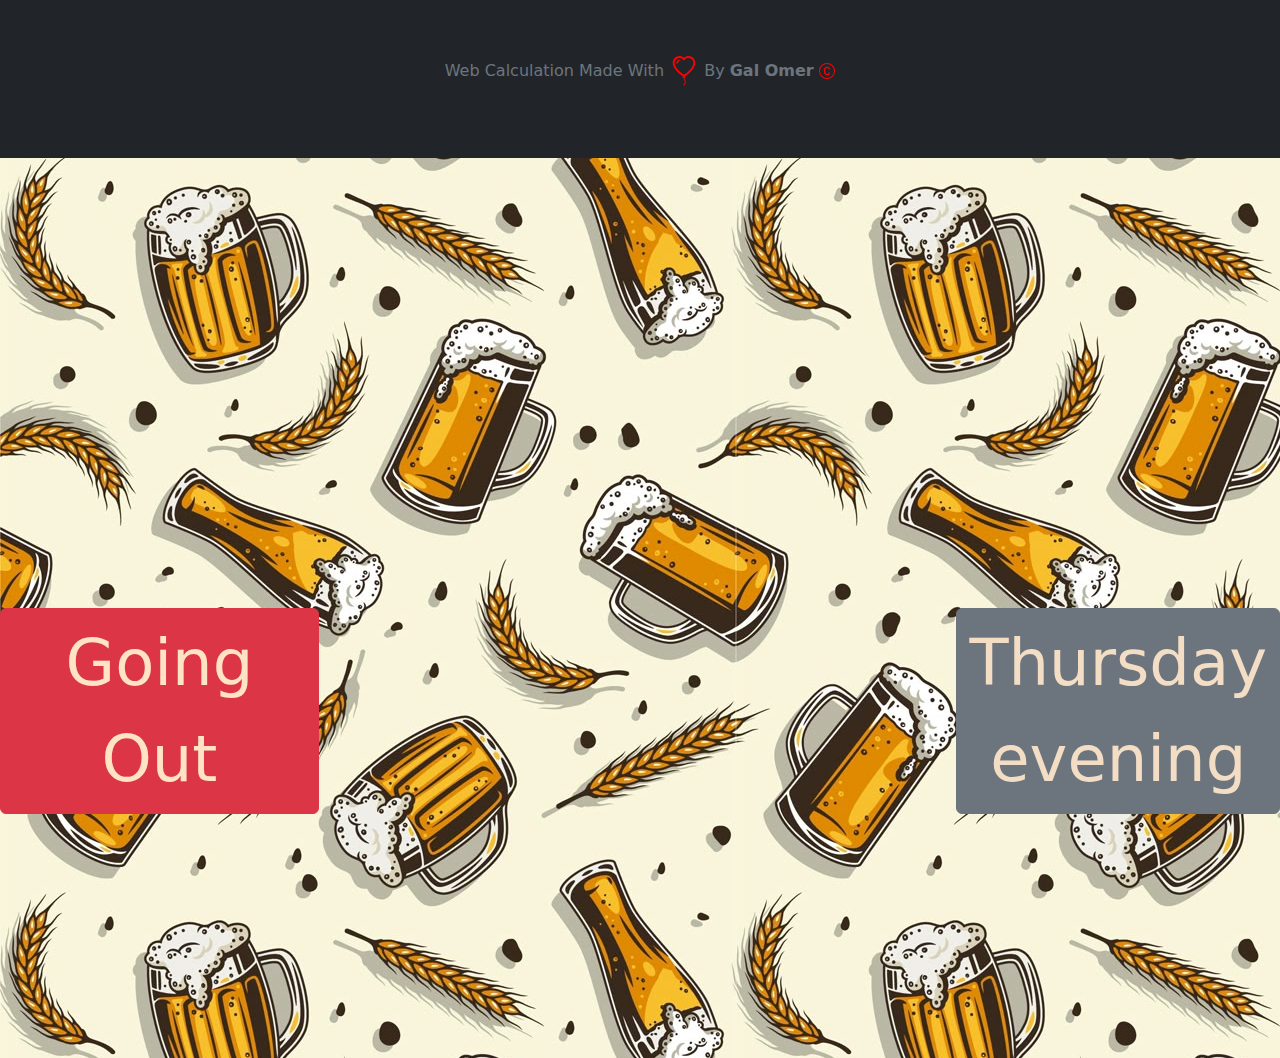
<file: index.html>
<!DOCTYPE html>
<html lang="en">
<head>
    <meta charset="UTF-8">
    <meta name="viewport" content="width=device-width, initial-scale=1.0">
    <link rel="stylesheet" type="text/css" href="nightOut.css">
    <link href="https://cdn.jsdelivr.net/npm/bootstrap@5.3.3/dist/css/bootstrap.min.css" rel="stylesheet" integrity="sha384-QWTKZyjpPEjISv5WaRU9OFeRpok6YctnYmDr5pNlyT2bRjXh0JMhjY6hW+ALEwIH" crossorigin="anonymous">
    <title>Night Out</title>
</head>
<body class="body1">
    <!-- Header -->
  <header class="p-5 text-bg-dark">
          <ul class="nav col-12 col-lg-auto me-lg-auto mb-2 justify-content-center mb-md-0">
            <li><p class="nav-link text-secondary">Web Calculation Made With <svg xmlns="http://www.w3.org/2000/svg" width="30" height="30" fill="currentColor" class="bi bi-balloon-heart" viewBox="0 0 16 16">
              <path fill-rule="evenodd" d="m8 2.42-.717-.737c-1.13-1.161-3.243-.777-4.01.72-.35.685-.451 1.707.236 3.062C4.16 6.753 5.52 8.32 8 10.042c2.479-1.723 3.839-3.29 4.491-4.577.687-1.355.587-2.377.236-3.061-.767-1.498-2.88-1.882-4.01-.721zm-.49 8.5c-10.78-7.44-3-13.155.359-10.063q.068.062.132.129.065-.067.132-.129c3.36-3.092 11.137 2.624.357 10.063l.235.468a.25.25 0 1 1-.448.224l-.008-.017c.008.11.02.202.037.29.054.27.161.488.419 1.003.288.578.235 1.15.076 1.629-.157.469-.422.867-.588 1.115l-.004.007a.25.25 0 1 1-.416-.278c.168-.252.4-.6.533-1.003.133-.396.163-.824-.049-1.246l-.013-.028c-.24-.48-.38-.758-.448-1.102a3 3 0 0 1-.052-.45l-.04.08a.25.25 0 1 1-.447-.224l.235-.468ZM6.013 2.06c-.649-.18-1.483.083-1.85.798-.131.258-.245.689-.08 1.335.063.244.414.198.487-.043.21-.697.627-1.447 1.359-1.692.217-.073.304-.337.084-.398"/>
            </svg> By <strong> Gal Omer </strong> <svg xmlns="http://www.w3.org/2000/svg" width="16" height="16" fill="currentColor" class="bi bi-c-circle" viewBox="0 0 16 16">
              <path d="M1 8a7 7 0 1 0 14 0A7 7 0 0 0 1 8m15 0A8 8 0 1 1 0 8a8 8 0 0 1 16 0M8.146 4.992c-1.212 0-1.927.92-1.927 2.502v1.06c0 1.571.703 2.462 1.927 2.462.979 0 1.641-.586 1.729-1.418h1.295v.093c-.1 1.448-1.354 2.467-3.03 2.467-2.091 0-3.269-1.336-3.269-3.603V7.482c0-2.261 1.201-3.638 3.27-3.638 1.681 0 2.935 1.054 3.029 2.572v.088H9.875c-.088-.879-.768-1.512-1.729-1.512"/>
            </svg> </p></li>
          </ul>
  </header>
<!-- Main Container -->
 <div class="mainContainer">
  <div class="box box1"></div>
  <div class="box box2"></div>
  <div class="box box3"></div>
  <div class="box box4"></div>
  <div class="box box5"></div>
  <div class="box box6"></div>
  <div class="box box7"></div>
  <div class="box box8"></div>
  <div class="box btn btn-danger"><a class="txtBtnHome" href="/nightOut/newPlace.html" style="text-decoration: none; color: bisque; ;">Going Out</a>
  </div>
  <div class="box box10"></div>
  <div class="box box11"></div>
  <div class="box btn btn-secondary">
    <a class="txtBtnHome" href="/nightOut/usualPlace.html" style="text-decoration: none; color: #f3dec5;">Thursday evening</a>
  </div>  
  <div class="box box13"></div>
  <div class="box box14"></div>
  <div class="box box15"></div>
  <div class="box box16"></div>

</div>

</body>
</html>
</file>
<file: nightOut.css>
/* ////////////////////////////////////////////////////body----1/////////////////////////////////////////////////// */
.mainContainer {
    background-image: url(./images&logo/Seamless\ pattern\ wallpaper\ with\ beer\ mug\,\ barley\ for\ design.jpeg);
    height: 100vh;
    display: grid;
    grid-template-columns: 1fr 1fr 1fr 1fr;
    grid-template-rows: repeat(4, 1fr);
    /* animation: gradient-animation 20s ease infinite; */
}

.txtBtnHome {
    font-size: 4rem;
}

.bi {
    color: red;
}

/* ////////////////////////////////////////////////body----2/////////////////////////////////////////////////////// */
.mainContainer2 {
    background-image: url(./images&logo/Black\ And\ Orange\ Illustrative\ Bar\ &\ Restaurant\ Logo.png);
    height: 100vh;
    display: grid;
    grid-template-columns: 1fr 1fr 1fr 1fr;
    grid-template-rows: repeat(4, 1fr);
    animation: gradient-animation 20s ease infinite;
}

/* ////////////////////////////////////////////////body----3/////////////////////////////////////////////////////// */

.mainContainerNewPub {
    background-image: url(./images&logo/Beer\ Poster.jpeg);
    height: 100vh;
    display: grid;
    grid-template-columns: 1fr 1fr 1fr 1fr;
    grid-template-rows: repeat(4, 1fr);
    animation: gradient-animation 20s ease infinite;
}

.box {
    height: fit-content;
    width: auto;
    display: flex;
    justify-content: center;
    align-items: center;
}

/* buttons size and swing */
#beer {
    height: 10rem;
}
 @-webkit-keyframes swing
{
            15%
            {
                -webkit-transform: translateX(5px);
                transform: translateX(5px);
            }
            30%
            {
                -webkit-transform: translateX(-5px);
                transform: translateX(-5px);
            } 
            50%
            {
                -webkit-transform: translateX(3px);
                transform: translateX(3px);
            }
            65%
            {
                -webkit-transform: translateX(-3px);
                transform: translateX(-3px);
            }
            80%
            {
                -webkit-transform: translateX(2px);
                transform: translateX(2px);
            }
            100%
            {
                -webkit-transform: translateX(0);
                transform: translateX(0);
            }
}
@keyframes swing
{
            15%
            {
                -webkit-transform: translateX(5px);
                transform: translateX(5px);
            }
            30%
            {
                -webkit-transform: translateX(-5px);
                transform: translateX(-5px);
            }
            50%
            {
                -webkit-transform: translateX(3px);
                transform: translateX(3px);
            }
            65%
            {
                -webkit-transform: translateX(-3px);
                transform: translateX(-3px);
            }
            80%
            {
                -webkit-transform: translateX(2px);
                transform: translateX(2px);
            }
            100%
            {
                -webkit-transform: translateX(0);
                transform: translateX(0);
            }
}       
#beer:hover
{
    -webkit-animation: swing 1s ease;
    animation: swing 1s ease;
    -webkit-animation-iteration-count: 1;
    animation-iteration-count: 1;
}

#shot {
    height: 10rem;
}   
 @-webkit-keyframes swing
{
            15%
            {
                -webkit-transform: translateX(5px);
                transform: translateX(5px);
            }
            30%
            {
                -webkit-transform: translateX(-5px);
                transform: translateX(-5px);
            } 
            50%
            {
                -webkit-transform: translateX(3px);
                transform: translateX(3px);
            }
            65%
            {
                -webkit-transform: translateX(-3px);
                transform: translateX(-3px);
            }
            80%
            {
                -webkit-transform: translateX(2px);
                transform: translateX(2px);
            }
            100%
            {
                -webkit-transform: translateX(0);
                transform: translateX(0);
            }
}
@keyframes swing
{
            15%
            {
                -webkit-transform: translateX(5px);
                transform: translateX(5px);
            }
            30%
            {
                -webkit-transform: translateX(-5px);
                transform: translateX(-5px);
            }
            50%
            {
                -webkit-transform: translateX(3px);
                transform: translateX(3px);
            }
            65%
            {
                -webkit-transform: translateX(-3px);
                transform: translateX(-3px);
            }
            80%
            {
                -webkit-transform: translateX(2px);
                transform: translateX(2px);
            }
            100%
            {
                -webkit-transform: translateX(0);
                transform: translateX(0);
            }
}
#shot:hover
{
    -webkit-animation: swing 1s ease;
    animation: swing 1s ease;
    -webkit-animation-iteration-count: 1;
    animation-iteration-count: 1;
}
    
#food {
    height: 10rem;
} 
 @-webkit-keyframes swing
{
            15%
            {
                -webkit-transform: translateX(5px);
                transform: translateX(5px);
            }
            30%
            {
                -webkit-transform: translateX(-5px);
                transform: translateX(-5px);
            } 
            50%
            {
                -webkit-transform: translateX(3px);
                transform: translateX(3px);
            }
            65%
            {
                -webkit-transform: translateX(-3px);
                transform: translateX(-3px);
            }
            80%
            {
                -webkit-transform: translateX(2px);
                transform: translateX(2px);
            }
            100%
            {
                -webkit-transform: translateX(0);
                transform: translateX(0);
            }
}
@keyframes swing
{
            15%
            {
                -webkit-transform: translateX(5px);
                transform: translateX(5px);
            }
            30%
            {
                -webkit-transform: translateX(-5px);
                transform: translateX(-5px);
            }
            50%
            {
                -webkit-transform: translateX(3px);
                transform: translateX(3px);
            }
            65%
            {
                -webkit-transform: translateX(-3px);
                transform: translateX(-3px);
            }
            80%
            {
                -webkit-transform: translateX(2px);
                transform: translateX(2px);
            }
            100%
            {
                -webkit-transform: translateX(0);
                transform: translateX(0);
            }
}
#food:hover
{
    -webkit-animation: swing 1s ease;
    animation: swing 1s ease;
    -webkit-animation-iteration-count: 1;
    animation-iteration-count: 1;
}

#tip {
    height: 10rem;
}
 @-webkit-keyframes swing
{
            15%
            {
                -webkit-transform: translateX(5px);
                transform: translateX(5px);
            }
            30%
            {
                -webkit-transform: translateX(-5px);
                transform: translateX(-5px);
            } 
            50%
            {
                -webkit-transform: translateX(3px);
                transform: translateX(3px);
            }
            65%
            {
                -webkit-transform: translateX(-3px);
                transform: translateX(-3px);
            }
            80%
            {
                -webkit-transform: translateX(2px);
                transform: translateX(2px);
            }
            100%
            {
                -webkit-transform: translateX(0);
                transform: translateX(0);
            }
}
@keyframes swing
{
            15%
            {
                -webkit-transform: translateX(5px);
                transform: translateX(5px);
            }
            30%
            {
                -webkit-transform: translateX(-5px);
                transform: translateX(-5px);
            }
            50%
            {
                -webkit-transform: translateX(3px);
                transform: translateX(3px);
            }
            65%
            {
                -webkit-transform: translateX(-3px);
                transform: translateX(-3px);
            }
            80%
            {
                -webkit-transform: translateX(2px);
                transform: translateX(2px);
            }
            100%
            {
                -webkit-transform: translateX(0);
                transform: translateX(0);
            }
}       
#tip:hover
{
    -webkit-animation: swing 1s ease;
    animation: swing 1s ease;
    -webkit-animation-iteration-count: 1;
    animation-iteration-count: 1;
}

#Payment {
    font-size: 10rem;
    color: rgb(233, 67, 12);
}

#new_Payment {
    font-size: 10rem;
    color: rgb(0, 242, 250);
}





























/* ////////////////////////////////////////////////////body----3/////////////////////////////////////////////////// */
</file>
